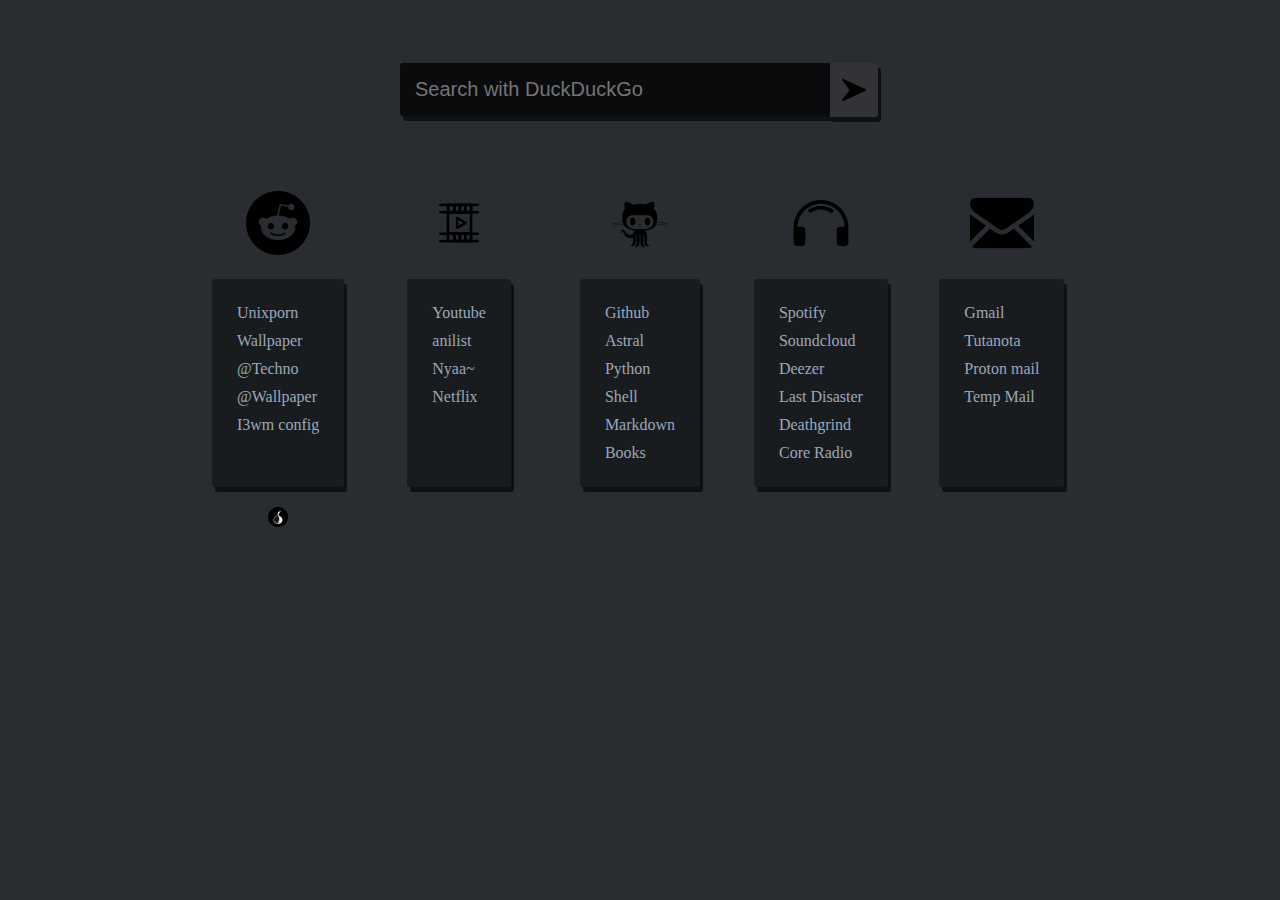
<file: index.html>
<!DOCTYPE html><html>
	<head>
		<title> ~Firefox~ </title>
		<link rel="stylesheet" type="text/css" href="style.css">
	</head>
	<body>
		<div class="container">
			<div class="search_box">
				<form action="https://www.duckduckgo.com/" method="get">
				<input class="input_box" type="text" name="q" placeholder="Search with DuckDuckGo"/>
				<input class="button "src="icons/search.png" name="submit" type="image"/>
				</form>
			</div>

			<div class="icon"><img src="icons/reddit.png"/></div>
			<div class="icon"><img src="icons/multimedia.png"/></div>
			<div class="icon"><img src="icons/github.png"/></div>
			<div class="icon"><img src="icons/music.png"/></div>
			<div class="icon"><img src="icons/mail.png"/></div>

			<div class="category">
				<li><a class="bm" href="https://www.reddit.com/r/unixporn">Unixporn</a></li>
				<li><a class="bm" href="https://www.reddit.com/r/Wallpaper">Wallpaper</a></li>
				<li><a class="bm" href="https://www.4chan.org/g">@Techno</a></li>
				<li><a class="bm" href="https://www.4chan.org/w">@Wallpaper</a></li>
				<li><a class="bm" href="https://www.i3wm.org/">I3wm config</a></li>
			</div>
			 
			<div class="category">
				<li><a class="bm" href="https://www.youtube.com/">Youtube</a></li>
				<li><a class="bm" href="https://www.anilist.co/">anilist</a></li>
				<li><a class="bm" href="https://www.nyaa.si/">Nyaa~</a></li>
				<li><a class="bm" href="https://netflix.com/">Netflix</a></li>
			</div>

			<div class="category">
				<li><a class="bm" href="https://github.com">Github</a></li>
				<li><a class="bm" href="https://app.astralapp.com/dashboard">Astral</a></li>
				<li><a class="bm" href="https://docs.python.org/3.8/library/index.html">Python</a></li>
				<li><a class="bm" href="https://devhints.io/bash">Shell</a></li>
				<li><a class="bm" href="https://github.com/adam-p/markdown-here/wiki/Markdown-Cheatsheet">Markdown</a></li>
				<li><a class="bm" href="https://goalkicker.com/">Books</a></li>
			</div>

			<div class="category">
				<li><a class="bm" href="https://open.spotify.com/">Spotify</a></li>
				<li><a class="bm" href="https://soundcloud.com">Soundcloud</a></li>
				<li><a class="bm" href="https://deezer.com">Deezer</a></li>
				<li><a class="bm" href="https://thelastdisaster.org/">Last Disaster</a></li>
				<li><a class="bm" href="https://deathgrind.club/">Deathgrind</a></li>
				<li><a class="bm" href="https://coreradio.ru/">Core Radio</a></li>
			</div>

			<div class="category">
			        <li><a class="bm" href="https://mail.google.com/mail/u/1/#inbox">Gmail</a></li>
				<li><a class="bm" href="https://mail.tutanota.com/login">Tutanota</a></li>
				<li><a class="bm" href="https://mail.protonmail.com/login">Proton mail</a></li>
				<li><a class="bm" href="https://temp-mail.org/en">Temp Mail</a></li>
			</div>

			<div class="tor">
			    <a href="tor.html"><img src=icons/tor.png></a>
			</div>
		</div>
	</body>
</html>
</file>
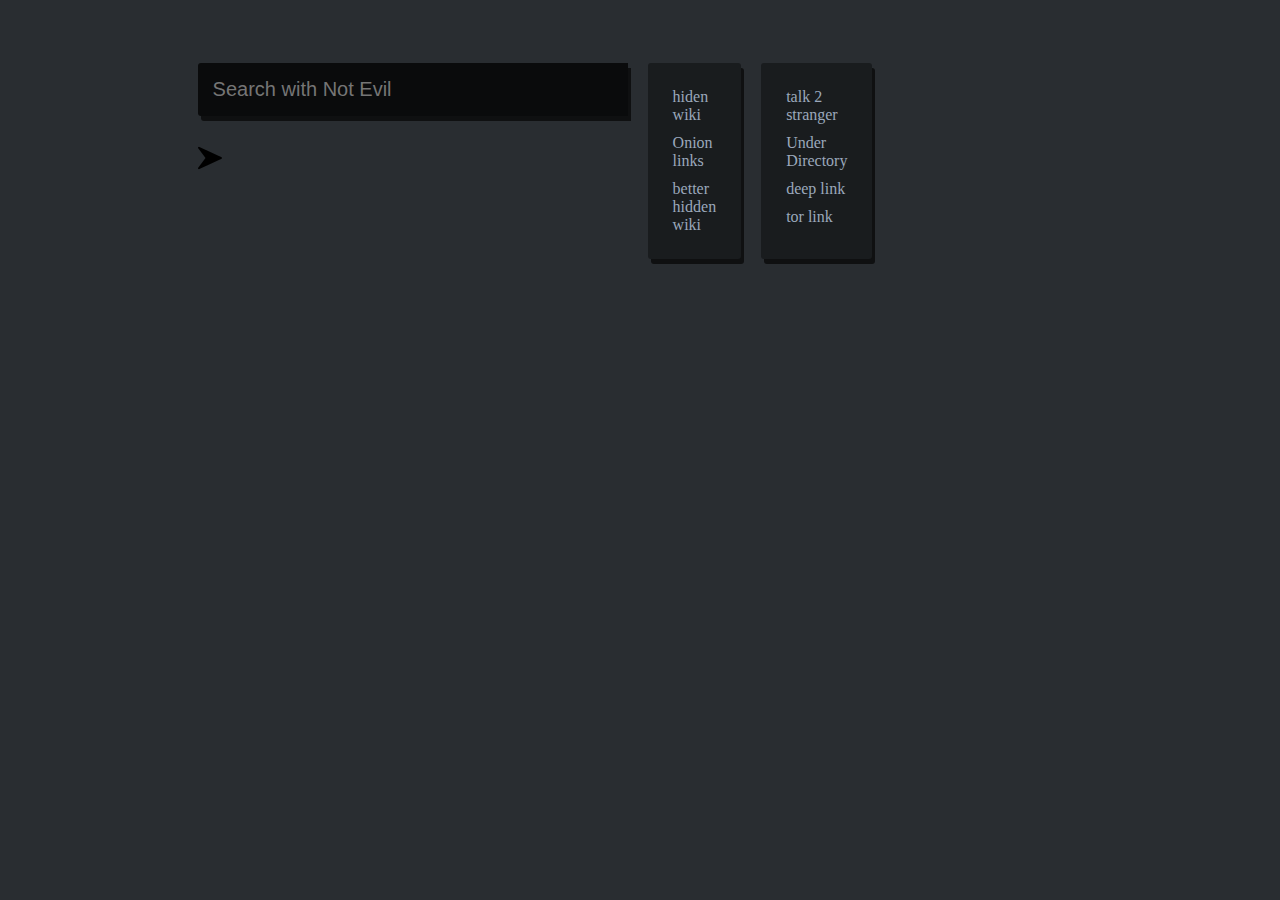
<file: tor.html>
<!DOCTYPE html>
<html>
    <head>
    <title>~Firefox~</title>
    <link rel="stylesheet" type="text/css" href="style.css">
    </head>
    <body>
    <div class="container">
	    <div class=search_box">
		<form action="http://hss3uro2hsxfogfq.onion//" method="get">
		    <input class="input_box" type="text" name="q" placeholder="Search with Not Evil"/>
		    <input class="boutton" src="icons/search.png" name="submit" type="image"/>
	        </form>
	    </div>
		    <div class="category">
			<li><a class=bm href="http://zqktlwi4fecvo6ri.onion/wiki/index.php/Main_Page">hiden wiki</a></li>
			<li><a class=bm href="http://onionlinksv3zit3.onion/">Onion links</a></li>
			<li><a class=bm href="http://hdwikicorldcisiy.onion/">better hidden wiki</a></li>
		    </div>	
		    <div class="category">
			<li><a class=bm href="http://tetatl6umgbmtv27.onion/">talk 2 stranger</a></li>
			<li><a class=bm href="http://underdj5ziov3ic7.onion/">Under Directory</a></li>
			<li><a class=bm href="http://jj6n3kor34vbvinb.onion/">deep link</a></li>
			<li><a class=bm href="http://torlinkswwqg3lwt.onion/">tor link</a></li>
		    </div>
</html>
</file>
<file: style.css>
body{
	background: #292D31;
	color: #BBC4C8;
}
.container{
	display: grid;
	grid-gap: 20px;
	margin-top: 5%;
	margin-bottom: 2%;
	margin-left: 15%;
	margin-right: 15%;
	grid-template-columns: repeat(5,1fr);
	justify-items: center;
}
.logo{
	grid-column: 1/-1;
	padding-bottom: 25px;
}
.search_box{
	grid-column: 1/-1;
	padding-bottom: 25px;
	margin-left: -50px;
}
.input_box{
	border: none;
	outline: none;
	background: #0a0b0c;
	padding: 15px;
	color: whitesmoke;
	font-size: 20px;
	transition: 0.4px all;
	border-radius: 3px 0px 0px 3px;
	width: 400px;
	margin-bottom: 30px;
	box-shadow: 3px 5px #0F1011;
}
.button{
	border-radius: 0px 3px 3px 0px;
	padding-top: 15px;
	padding-bottom: 15px;
	padding-left: 12px;
	padding-right: 12px;
	background:#313336;
	position: absolute;
	border: none;
	box-shadow: 3px 5px #0F1011;
}
.button:hover{
	background: #313336;
}
li{
	list-style-type: none;
	padding:5px
}
a:link{
	text-decoration: none;
	color: #9BA8BB;
}
a:visited{
	color: #9BA8BB;
}
a:hover{
	color: #0fb2db;
}
.category{
	background: #191C1E;
	padding: 20px;
	border: #191C1E;
	border-radius: 3px;
	width:   -moz-available;
	box-shadow: 3px 5px #0F1011;
}
.secret{
	margin-bottom: ;
	margin-right: 50%;
	margin-left: 50%;
}
</file>
